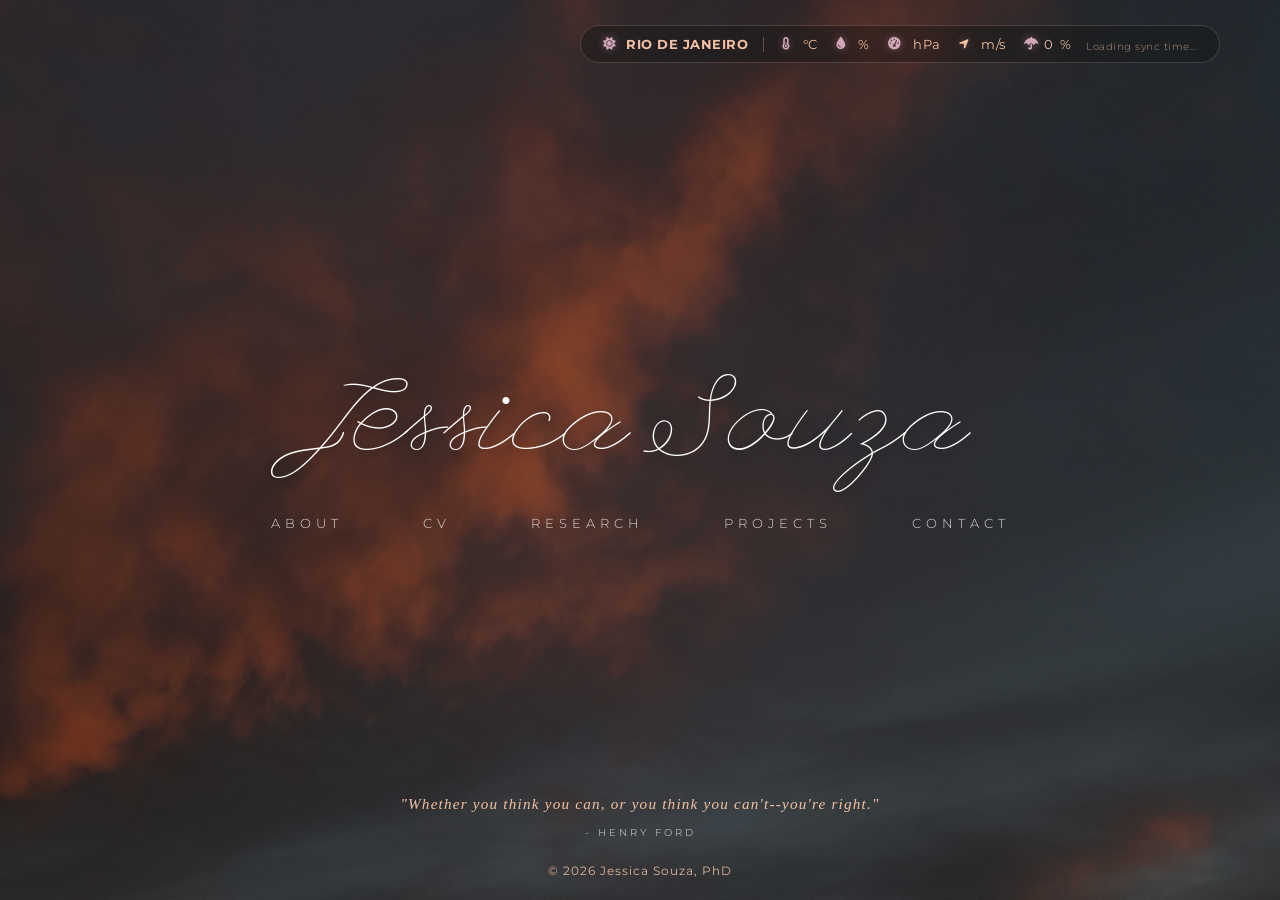
<file: index.html>
<!DOCTYPE html>
<html lang="en">
<head>
  <meta charset="UTF-8">
  <meta name="viewport" content="width=device-width, initial-scale=1.0">
  <link rel="icon" type="image/png" href="images/favicon.png">
  <title>Jessica Souza</title>
  
  <link rel="preconnect" href="https://fonts.googleapis.com">
  <link rel="preconnect" href="https://fonts.gstatic.com" crossorigin>
  <link href="https://fonts.googleapis.com/css2?family=League+Script&family=Montserrat:wght@300;400;600&display=swap" rel="stylesheet">
  <link rel="stylesheet" href="https://cdnjs.cloudflare.com/ajax/libs/font-awesome/6.0.0/css/all.min.css">
  <link rel="stylesheet" href="style.css">

</head>
<body>

<div class="weather-widget">
    <div id="weather-main">
        <i id="condition-icon" class="fa-solid fa-sun"></i>
        <span id="location">Rio de Janeiro</span>
    </div>
    

    <div class="weather-details">

    <span class="tooltip-target" data-tooltip="Temperature (2m)">
    <i class="fa-solid fa-thermometer-half"></i> 
    <span id="temp"></span><span id="temp-unit">°C</span>
</span>

    <span class="tooltip-target" data-tooltip="Relative Humidity (2m)">
        <i class="fa-solid fa-droplet"></i> <span id="humidity"></span>%
    </span>

    <span class="tooltip-target" data-tooltip="Sea Level Pressure">
        <i class="fa-solid fa-gauge-high"></i> <span id="pressure"></span> hPa
    </span>

    <span class="tooltip-target" data-tooltip="Wind Speed & Direction (10m)">
        <i id="wind-dir" class="fa-solid fa-location-arrow"></i> <span id="wind-speed"></span> m/s
    </span>

    <span id="precip-status" class="tooltip-target" data-tooltip="Probability of Precipitation">
        <i class="fa-solid fa-umbrella"></i> <span id="precip-prob">0</span>%
    </span>

</div>

<div id="update-time">Loading sync time...</div>

</div>


  <div class="background-animation"></div>

  <section class="hero-section">
    
    <div class="center-content">
      <h1>Jessica Souza</h1>
      <ul class="nav-links">
        <li><a href="about.html">About</a></li>
        <li><a href="cv.html">CV</a></li>
        <li><a href="research.html">Research</a></li>
        <li><a href="projects.html">Projects</a></li>
        <li><a href="contact.html">Contact</a></li>
      </ul>
    </div>

<div class="bottom-wrapper">
        <div class="quote-container">
            <p id="random-quote">"Loading inspiration..."</p>
            <span id="quote-author"></span>
        </div>

        <footer>
            <div class="footer-content">
                <p>&copy; 2026 Jessica Souza, PhD</p>
            </div>
        </footer>
    </div>

  </section>



<script>
    
async function initWeather() {
    let lat = -22.9068; // Default Rio
    let lon = -43.1729;

    // 1. Kick off the weather immediately with defaults
    runWeatherLogic(lat, lon);

    // 2. Then try to get real location (Fast Mode)
    if (navigator.geolocation) {
        navigator.geolocation.getCurrentPosition(
            async (position) => {
                const userLat = position.coords.latitude;
                const userLon = position.coords.longitude;
                updateLocationName(userLat, userLon);
                runWeatherLogic(userLat, userLon); // Refresh with real location
            },
            () => { /* Stay on Rio if denied */ },
            { enableHighAccuracy: false, timeout: 5000 }
        );
    }
}

async function runWeatherLogic(lat, lon) {
    // --- STEP A: Fast Country Check (with 2-second 'kill switch') ---
    const getCountry = async () => {
        const controller = new AbortController();
        const timeoutId = setTimeout(() => controller.abort(), 2000); // 2 sec limit
        try {
            const res = await fetch('https://ipapi.co/json/', { signal: controller.signal });
            const data = await res.json();
            return data.country_code === 'US';
        } catch (e) { return false; } 
    };

    const isUS = await getCountry();

    // --- STEP B: Fetch Weather ---
    try {
        const url = `https://api.open-meteo.com/v1/forecast?latitude=${lat}&longitude=${lon}&current=temperature_2m,relative_humidity_2m,weather_code,pressure_msl,wind_speed_10m,wind_direction_10m&hourly=precipitation_probability&timezone=auto`;
        const response = await fetch(url);
        const data = await response.json();

        // 1. Temperature
        const tempC = data.current.temperature_2m;
        const unit = isUS ? "°F" : "°C";
        const displayTemp = isUS ? Math.round((tempC * 9/5) + 32) : Math.round(tempC);

        // 1. Get the time from the API response
        const apiTime = new Date(data.current.time);
        const formattedTime = apiTime.toLocaleTimeString([], { hour: '2-digit', minute: '2-digit' });

        // 2. Update the UI 
        document.getElementById('update-time').innerText = `Updated: ${formattedTime}`;


        // 2. Update UI
        document.getElementById('temp').innerText = displayTemp;
        document.getElementById('temp-unit').innerText = unit;
        document.getElementById('humidity').innerText = data.current.relative_humidity_2m;
        document.getElementById('pressure').innerText = Math.round(data.current.pressure_msl);
        document.getElementById('wind-speed').innerText = data.current.wind_speed_10m;
        
        const hour = new Date().getHours();
        document.getElementById('precip-prob').innerText = data.hourly.precipitation_probability[hour] || 0;

        // 3. Rotation & Icons
        document.getElementById('wind-dir').style.transform = `rotate(${data.current.wind_direction_10m + 135}deg)`;
        updateWeatherIcon(data.current.weather_code);

    } catch (error) { console.error("Weather failed:", error); }
}


function updateWeatherIcon(code) {
    let iconClass = "fa-sun";
    if (code >= 51 && code <= 67) iconClass = "fa-cloud-showers-heavy";
    else if (code >= 71 && code <= 86) iconClass = "fa-snowflake";
    else if (code >= 1 && code <= 3) iconClass = "fa-cloud";
    else if (code >= 95) iconClass = "fa-bolt";
    document.getElementById('condition-icon').className = `fa-solid ${iconClass}`;
}

// --- Quotes & Background ---
const quotes = [
    { text: "If you love life, don't waste time, for time is what life is made up of.", author: "- Bruce Lee" },
    { text: "Do what you can, with what you have, where you are.", author: "- Theodore Roosevelt" },
    { text: "Failure is simply the opportunity to begin again, this time more intelligently.", author: "- Henry Ford" },
    { text: "Until you make the unconscious conscious, it will direct your life and you will call it fate.", author: "- Carl Jung"},
    { text: "Whether you think you can, or you think you can't--you're right.", author: "- Henry Ford"},
    { text: "The impediment to action advances action. What stands in the way becomes the way.", author: "- Marcus Aurelius"},
    { text: "You will become as small as your controlling desire; as great as you dominant aspiration.", author: "- James Allen, As a man thinketh" }
];

function displayRandomQuote() {
    const selected = quotes[Math.floor(Math.random() * quotes.length)];
    document.getElementById('random-quote').innerText = `"${selected.text}"`;
    document.getElementById('quote-author').innerText = selected.author;
}

const cloudGallery = ['images/home_pic.jpg', 'images/home_pic2.jpg', 'images/home_pic3.jpg', 'images/home_pic4.jpg', 'images/home_pic5.jpg'];

function applyRandomCloud() {
    const bgLayer = document.querySelector('.background-animation');
    const randomImg = cloudGallery[Math.floor(Math.random() * cloudGallery.length)];
    bgLayer.style.backgroundImage = `linear-gradient(rgba(0, 0, 0, 0.3), rgba(0, 0, 0, 0.3)), url('${randomImg}')`;
}


// --- Single Initialization ---
window.addEventListener('load', () => {
    initWeather();
    displayRandomQuote();
    applyRandomCloud();
});
</script>


</body>


</html>
</file>
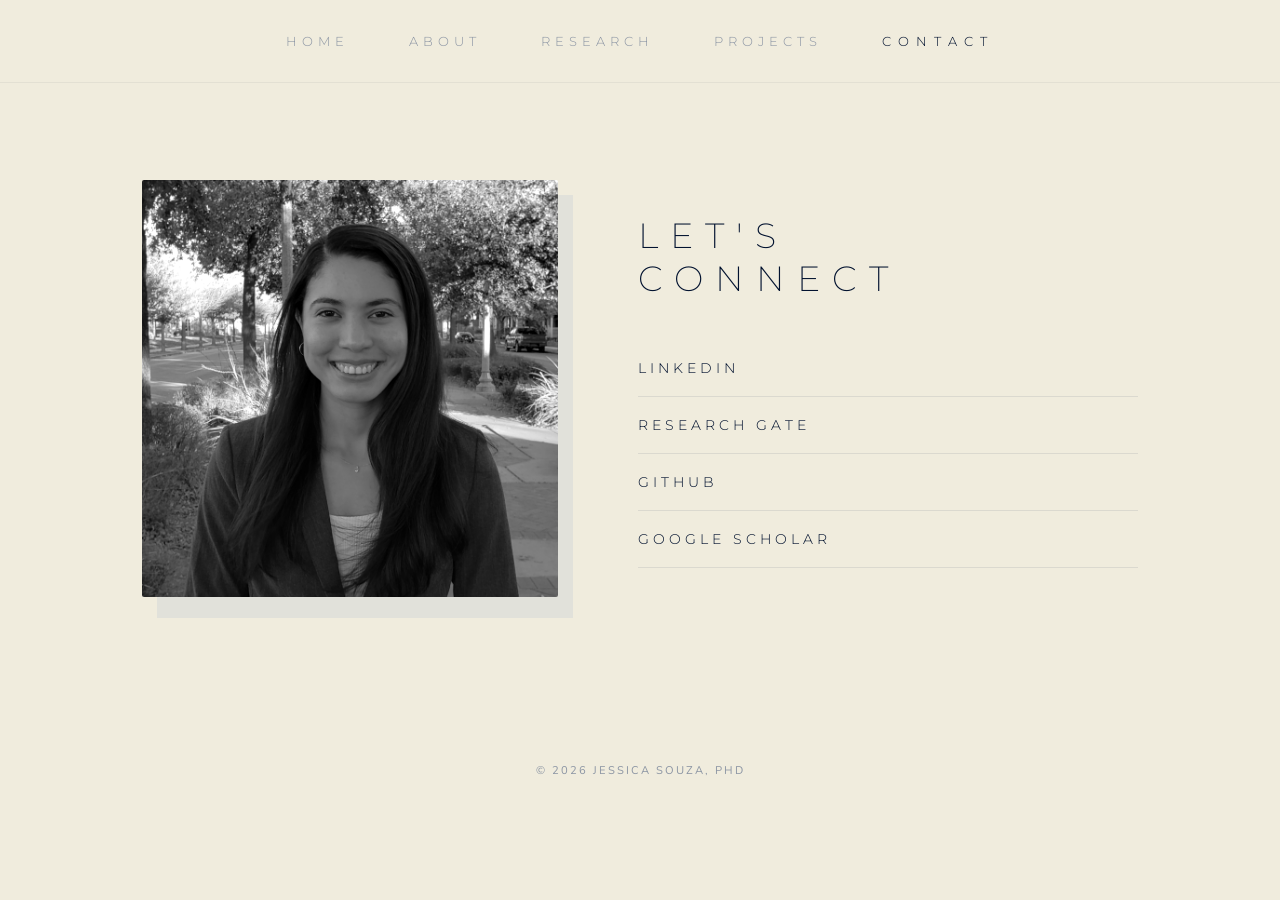
<file: contact.html>
<!DOCTYPE html>
<html lang="en">
<head>
    <meta charset="UTF-8">
    <meta name="viewport" content="width=device-width, initial-scale=1.0">
    <title>Contact | Jessica Souza</title>
    <link href="https://fonts.googleapis.com/css2?family=Montserrat:wght@200;300;400&family=Nunito:wght@300;400&family=Playfair+Display:ital,wght@1,400&display=swap" rel="stylesheet">
    <link rel="stylesheet" href="contact.css">
</head>
<body class="contact-page">

    <div class="atmospheric-glow"></div>

    <nav class="sticky-nav">
        <ul class="nav-links">
            <li><a href="index.html">Home</a></li>
            <li><a href="about.html">About</a></li>
            <li><a href="research.html">Research</a></li>
            <li><a href="projects.html">Projects</a></li>
            <li><a href="contact.html" class="active">Contact</a></li>
        </ul>
    </nav>

    <main class="contact-container">
        <div class="contact-grid">
            
            <div class="contact-photo-area">
                <div class="photo-wrapper">
                    <img src="images/profile_header.jpg" alt="Jessica Souza" class="contact-img">
                    <div class="accent-box"></div> </div>
            </div>

        <div class="contact-links-area">
            <h2 class="contact-title">Let's <br><span>Connect</span></h2>
    

                <ul class="social-list">
                    <li><a href="https://www.linkedin.com/in/jessicacssouza/" target="_blank">LinkedIn <span class="link-line"></span></a></li>
                    <li><a href="https://www.researchgate.net/profile/Jessica-Souza-36" target="_blank">Research Gate <span class="link-line"></span></a></li>
                    <li><a href="https://github.com/cssjessica" target="_blank">GitHub <span class="link-line"></span></a></li>
                    <li><a href="https://scholar.google.com/citations?user=Fhsyyk0AAAAJ&hl=en" target="_blank">Google Scholar <span class="link-line"></span></a></li>
                </ul>
            </div>
        </div>
    </main>

    <footer class="research-footer">
        <p>&copy; 2026 Jessica Souza, PhD</p>
    </footer>

    <script>
        window.addEventListener('scroll', () => {
            const nav = document.querySelector('.sticky-nav');
            if (window.scrollY > 50) {
                nav.classList.add('scrolled');
            } else {
                nav.classList.remove('scrolled');
            }
        });
    </script>
</body>
</html>
</body>
</html>
</file>
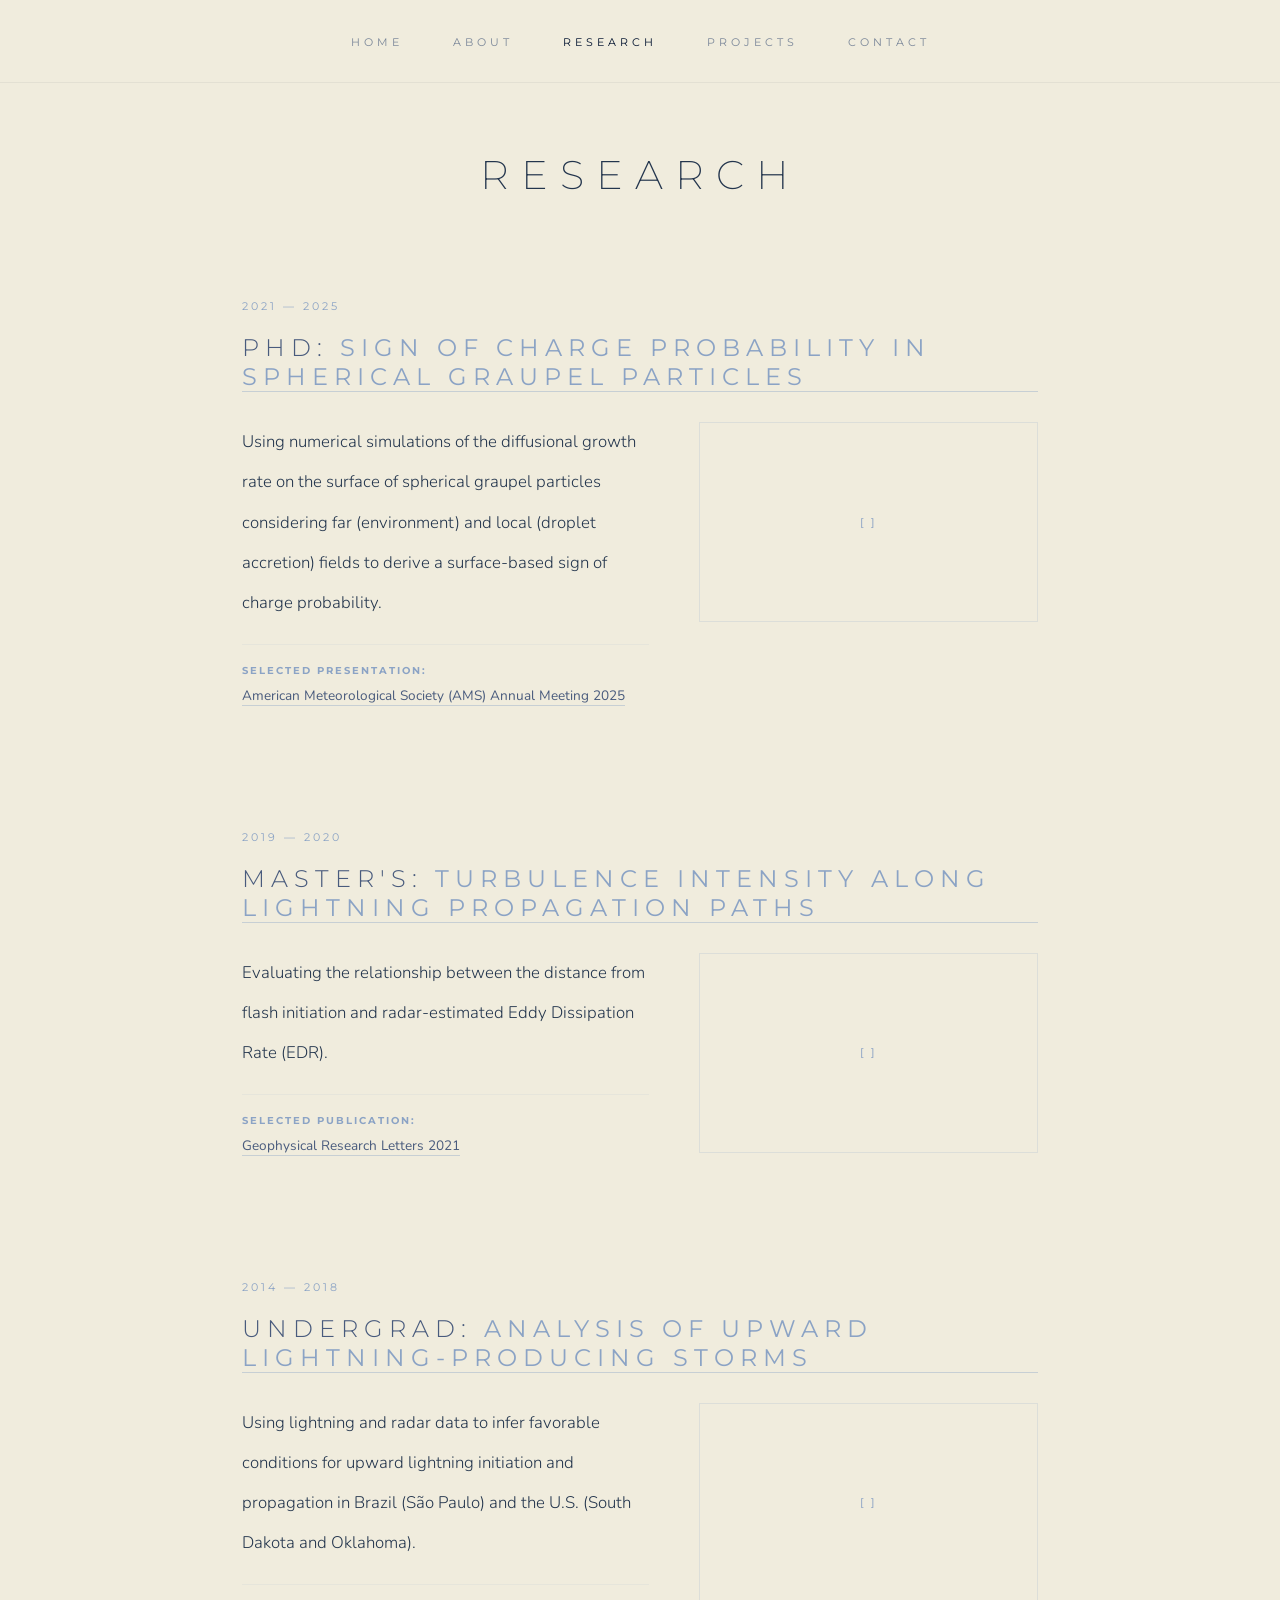
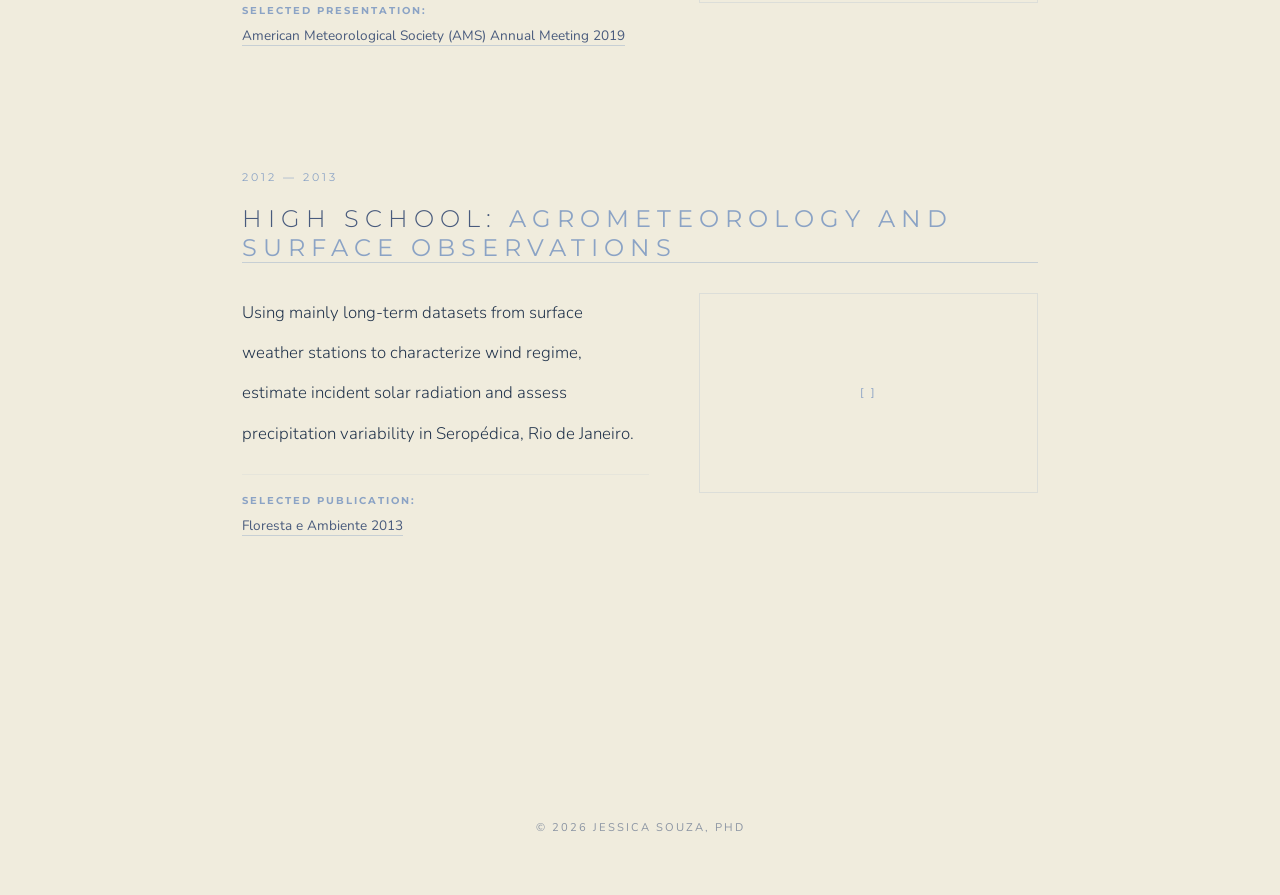
<file: research.html>
<!DOCTYPE html>
<html lang="en">
<head>
    <meta charset="UTF-8">
    <meta name="viewport" content="width=device-width, initial-scale=1.0">
    <title>Research | Jessica Souza</title>
    <link href="https://fonts.googleapis.com/css2?family=Montserrat:wght@200;300;400&family=Nunito:wght@300;400&family=Playfair+Display:ital,wght@1,400&display=swap" rel="stylesheet">
    <link rel="stylesheet" href="research.css">
</head>
<body class="research-page">

    <nav class="sticky-nav">
        <ul class="nav-links">
            <li><a href="index.html">Home</a></li>
            <li><a href="about.html">About</a></li>
            <li><a href="research.html" class="active">Research</a></li>
            <li><a href="projects.html">Projects</a></li>
            <li><a href="contact.html">Contact</a></li>
        </ul>
    </nav>

    <main class="research-container">
        
        <header class="section-intro">
            <h1 class="page-title">Research</h1>
            <p class="intro-text"></p>
        </header>

        <section class="research-block">
            <div class="block-header">
                <span class="era-tag">2021 — 2025</span>
            </div>
            <h2 class="block-title">
                <a href="doctorate.html">PhD: <span>Sign of Charge Probability in Spherical Graupel Particles</span></a></h2>
            <div class="block-grid">
                <div class="block-text">
                    <p>Using numerical simulations of the diffusional growth rate on the surface of spherical graupel particles considering far (environment) and local (droplet accretion) fields to derive a surface-based sign of charge probability.  </p>
                    <div class="presentation-list">
                        <h4>Selected Presentation:</h4>
                        <ul>
                            <li><a href="https://ams.confex.com/ams/105ANNUAL/meetingapp.cgi/Paper/450053" target="_blank" rel="noopener noreferrer">
                                American Meteorological Society (AMS) Annual Meeting 2025</a></li>
                        </ul>
                    </div>
                </div>
                <div class="block-visual">
                    <div class="data-placeholder"> [ ] </div>
                </div>
            </div>
        </section>

        <section class="research-block">
            <div class="block-header">
                <span class="era-tag">2019 — 2020</span>
            </div>
            <h2 class="block-title"><a href="master.html">Master's: <span>Turbulence Intensity Along Lightning Propagation Paths</span></a></h2>
            <div class="block-grid">
                <div class="block-text">
                    <p>Evaluating the relationship between the distance from flash initiation and radar-estimated Eddy Dissipation Rate (EDR).</p>
                    <div class="presentation-list">
                        <h4>Selected Publication:</h4>
                        <ul>
                            <li><a href="https://agupubs.onlinelibrary.wiley.com/doi/full/10.1029/2021GL095923" target="_blank" rel="noopener noreferrer">
                                Geophysical Research Letters 2021</a></li>
                        </ul>
                    </div>
                </div>
                <div class="block-visual">
                    <div class="data-placeholder"> [ ] </div>
                </div>
            </div>
        </section>

        <section class="research-block">
            <div class="block-header">
                <span class="era-tag">2014 — 2018</span>
            </div>
            <h2 class="block-title"><a href="bachelor.html">Undergrad: <span>Analysis of Upward Lightning-Producing Storms</span></a></h2>
            <div class="block-grid">
                <div class="block-text">
                    <p>Using lightning and radar data to infer favorable conditions for upward lightning initiation and propagation in Brazil (São Paulo) and the U.S. (South Dakota and Oklahoma).</p>
                    <div class="presentation-list">
                        <h4>Selected Presentation:</h4>
                        <ul>
                            <li><a href="https://ams.confex.com/ams/2019Annual/meetingapp.cgi/Paper/350112" target="_blank" rel="noopener noreferrer">
                                American Meteorological Society (AMS) Annual Meeting 2019</a></li>
                        </ul>
                    </div>
                </div>
                <div class="block-visual">
                    <div class="data-placeholder"> [ ] </div>
                </div>
            </div>
        </section>

        <section class="research-block hs-origin">
            <div class="block-header">
                <span class="era-tag">2012 — 2013</span>
            </div>
            <h2 class="block-title"><a href="highschool.html">High School: <span>Agrometeorology and Surface Observations</span></a></h2>
            <div class="block-grid">
                <div class="block-text">
                    <p>Using mainly long-term datasets from surface weather stations to characterize wind regime, estimate incident solar radiation and assess precipitation variability in Seropédica, Rio de Janeiro.</p>
                    <div class="presentation-list">
                        <h4>Selected Publication:</h4>
                        <ul>
                            <li><a href="https://www.floram.org/doi/10.4322/floram.2013.040" target="_blank" rel="noopener noreferrer">
                                Floresta e Ambiente 2013</a></li>
                        </ul>
                    </div>
                </div>
                <div class="block-visual">
                    <div class="data-placeholder"> [ ] </div>
                </div>
            </div>
        </section>

    </main>

    <footer class="research-footer">
        <p>&copy; 2026 Jessica Souza, PhD</p>
    </footer>

</body>
</html>
</file>
<file: style.css>
/* 1. GLOBAL SETTINGS */
* { 
    margin: 0; 
    padding: 0; 
    box-sizing: border-box; 
}

/* Apply to the home page only */
/* 1. Standard State (White Crystal) */
body:not(.clean-page) {
    cursor: url('images/crystal_white.svg') 16 16, auto;
}

/* 2. Hover State (Blue Crystal) */
/* This targets links, buttons, and navigation items */
body:not(.clean-page) a:hover, 
body:not(.clean-page) button:hover {
    cursor: url('images/crystal_blue.svg') 16 16, pointer !important;
}

body { 
    font-family: 'Montserrat', sans-serif; 
    color: white; 
    background-color: #2c3e50; 
    margin: 0;
    padding: 0;
    overflow: hidden; 
    height: 100vh;
    width: 100vw;
}

.hero-section {
    height: 100vh;
    width: 100vw;
    position: relative;
    overflow: hidden; 
    display: flex;
    flex-direction: column;
    justify-content: center;
    align-items: center;
}



/* 2. Fix the Bottom Wrapper so it doesn't push the boundaries */
.bottom-wrapper {
    position: absolute;
    bottom: 20px; /* Lift it slightly off the edge */
    left: 50%;
    transform: translateX(-50%); /* Perfectly center it horizontally */
    width: 90%; /* Give it some breathing room on the sides */
    display: flex;
    flex-direction: column;
    align-items: center;
    z-index: 20;
    pointer-events: none; /* Allows clicks to pass through to the background if needed */
}

.bottom-wrapper .footer-content p {
    margin: 2px 0;
    color: #F2C1A3; /* Your signature peach/copper color */
    font-family: 'Montserrat', sans-serif;
    font-size: 0.75rem; /* Keeps it small and elegant */
    letter-spacing: 1px;
    text-transform: none; /* Prevents accidental all-caps */
    opacity: 0.9;
}

/* 3. Make the elements inside clickable again */
.quote-container, footer {
    pointer-events: auto;
}

/* 4. Ensure the hero section doesn't accidentally grow */
.hero-section {
    height: 100vh;
    width: 100vw;
    position: relative;
    overflow: hidden; 
}


/* 2.2. The moving background layer */
.background-animation {
    position: absolute;
    top: 0;
    left: 0;
    width: 100%;
    height: 100%;
    z-index: -1; /* Sits behind text */
    background: linear-gradient(rgba(0, 0, 0, 0.3), rgba(0, 0, 0, 0.3)), 
                url('images/home_pic.jpg') center/cover no-repeat;
    
    /* The Animation */
    animation: slowZoom 20s infinite alternate ease-in-out;
}

@keyframes slowZoom {
    0% {
        transform: scale(1);
    }
    100% {
        transform: scale(1.1); /* Subtle 10% zoom */
    }
}

/* 2.3. Make sure text sits ON TOP of the animation */
.center-content, .quote-container {
    z-index: 2; /* Sits in front of background */
    pointer-events: none; /* Allows clicks to pass through to links */
}

.nav-links a {
    pointer-events: auto; /* Re-enables clicking for the actual links */
}

/* 3. CENTER CONTENT (NAME & NAV) */
.center-content {
    text-align: center;
    z-index: 2;
}

.center-content h1 {
    font-family: 'League Script', cursive;
    font-size: 7rem; /* Slightly larger for that script feel */
    font-weight: 400;
    margin-bottom: 5px;
    text-shadow: 2px 4px 10px rgba(0, 0, 0, 0.3);
}

.nav-links {
    list-style: none;
    display: flex;
    gap: 80px; /* Increased space between the section names */
    justify-content: center;
    margin-top: 20px; /* Slightly more space below your name */
    z-index: 2;
}

.nav-links a {
    color: white;
    text-decoration: none;
    font-family: 'Montserrat', sans-serif;
    font-weight: 300;
    font-size: 0.8rem; /* Slightly smaller for a more refined look */
    text-transform: uppercase;
    letter-spacing: 5px; /* Increased slightly to match the wide gap */
    transition: all 0.4s ease;
    opacity: 0.8;
}

.nav-links a:hover {
    opacity: 1;
    letter-spacing: 8px; /* The letters spread out even more when you hover */
    text-shadow: 0 0 15px rgba(255, 255, 255, 0.6);
}

/* 4. QUOTE (BOTTOM PLACEMENT) */
.quote-container {
    position: absolute;
    bottom: 40px;      /* Distance from the bottom edge */
    left: 50%;
    transform: translateX(-50%); /* Centers it perfectly */
    width: 80%;        /* Keeps it from hitting the screen edges */
    max-width: 1000px;
    text-align: center;
}

#random-quote {
    font-family: 'Playfair Display', serif; /* Or Lora */
    font-style: italic;
    font-size: 0.95rem; /* Smaller, elegant size */
    font-weight: 400;
    color: #F2C1A3;    /* Your Soft Peach */
    line-height: 1.2;
    letter-spacing: 1.2px;
    margin-bottom: 8px;
}

#quote-author {
    font-family: 'Montserrat', sans-serif;
    font-size: 0.65rem; /* Very small for the author */
    text-transform: uppercase;
    letter-spacing: 3px;
    color: #FFFFFF;
    opacity: 0.6;
}

/* */
/* */
/* */

/* --- Restored Original Weather Widget Style --- */
.weather-widget {
    position: absolute;
    top: 25px;
    right: 60px;
    display: flex;
    align-items: center;
    gap: 15px;
    
    background: rgba(20, 20, 20, 0.4); 
    backdrop-filter: blur(8px);
    padding: 10px 22px;
    border-radius: 50px; /* Restored pill shape */
    border: 1px solid rgba(242, 193, 163, 0.2);
    
    color: #F2C1A3;
    font-family: 'Montserrat', sans-serif;
    font-size: 0.8rem;
    letter-spacing: 0.5px;
    z-index: 1000;
}

#weather-main {
    display: flex;
    align-items: center;
    gap: 10px;
    font-weight: 700;
    text-transform: uppercase;
}

.weather-details {
    display: flex;
    align-items: center;
    gap: 18px;
    border-left: 1px solid rgba(242, 193, 163, 0.3);
    padding-left: 18px;
}

#wind-dir {
    display: inline-block;
    transition: transform 1.2s cubic-bezier(0.175, 0.885, 0.32, 1.275);
    font-size: 0.7rem;
    color: #F2C1A3 !important; 
}

.weather-widget i {
    color: #D1A7B9; 
    text-shadow: 0 0 8px rgba(209, 167, 185, 0.4); 
    font-size: 0.8rem;
    transition: color 0.5s ease;
}

/* --- Tooltip Logic (Showing BELOW the bar) --- */
.tooltip-target {
    cursor: url('images/crystal_white.svg') 16 16, auto !important;
    position: relative;
    display: inline-flex;
    align-items: center;
    gap: 6px;
    /* This ensures the hover area is tall enough to bridge the gap */
    padding-bottom: 15px; 
    margin-bottom: -15px;
}

.tooltip-target:hover {
    /* Swap to pink crystal */
    cursor: url('images/crystal_pink.svg') 16 16, auto !important;
}

.tooltip-target::after {
    content: attr(data-tooltip);
    position: absolute;
    top: 100%; /* Move it closer to the bar */
    left: 50%;
    transform: translateX(-50%) translateY(0);
    
    /* Your existing styles */
    background: rgba(20, 20, 20, 0.95);
    color: #F2C1A3;
    border: 1px solid rgba(209, 167, 185, 0.3);
    padding: 10px 14px;
    border-radius: 8px;
    font-size: 0.85rem;
    width: 210px;
    text-align: center;
    
    /* Crucial: prevents the tooltip from blocking the mouse */
    pointer-events: none; 
    
    /* Smoothness */
    opacity: 0;
    visibility: hidden;
    transition: opacity 0.2s ease-out, transform 0.2s ease-out;
}

.tooltip-target:hover::after {
    opacity: 1;
    visibility: visible;
    transform: translateX(-50%) translateY(10px); /* Smooth slide down */
}

#update-time {
    font-size: 0.6rem;
    opacity: 0.5;
    margin-top: 5px;
    text-align: right;
    font-family: 'Montserrat', sans-serif;
    letter-spacing: 0.5px;
    color: #F2C1A3;

}
</file>
<file: contact.css>
/* 1. RESET & GLOBAL BASE (Matching the About Page feel) */
.contact-page, .contact-page * {
    margin: 0;
    padding: 0;
    box-sizing: border-box;
}

.contact-page {
    background-color: #F0ECDD; /* Cream Base */
    color: #23354D; /* Consistent Navy */
    font-family: 'Nunito', sans-serif;
    min-height: 100vh;
    overflow-x: hidden;
}

/* 2. NAVIGATION BAR (The Horizon Style) */
.contact-page .sticky-nav {
    position: fixed;
    top: 0; 
    width: 100%;
    padding: 30px 0;
    background: rgba(240, 236, 221, 0.96);
    backdrop-filter: blur(15px);
    z-index: 1000;
    border-bottom: 1px solid rgba(2, 18, 47, 0.05);
    transition: all 0.4s ease;
}

.contact-page .nav-links {
    display: flex;
    justify-content: center;
    list-style: none;
    gap: 60px;
}

.contact-page .nav-links a {
    font-family: 'Montserrat', sans-serif;
    text-decoration: none;
    color: #495B7D;
    font-size: 0.8rem;
    font-weight: 300;
    letter-spacing: 5px;
    text-transform: uppercase;
    opacity: 0.6;
    transition: 0.4s;
    position: relative;
}

.contact-page .nav-links a:hover, 
.contact-page .nav-links a.active {
    color: #02122F;
    opacity: 1;
    letter-spacing: 7px;
}

/* 3. LAYOUT CONTAINER */
.contact-container {
    max-width: 1200px;
    margin: 0 auto;
    padding: 180px 8% 100px 8%;
}

.contact-grid {
    display: flex;
    justify-content: space-between;
    align-items: center;
    gap: 80px;
}

/* 4. THE PHOTO (Left Side) */
.contact-photo-area {
    flex: 1;
}

.photo-wrapper {
    position: relative;
    width: 100%;
}

.contact-img {
    width: 100%;
    filter: grayscale(100%) contrast(105%);
    border-radius: 2px;
    position: relative;
    z-index: 2;
}

.accent-box {
    position: absolute;
    bottom: -15px;
    right: -15px;
    width: 100%;
    height: 100%;
    background-color: #8BA3C5; /* Your Light Blue */
    z-index: 1;
    opacity: 0.15;
}

/* 5. THE CONTENT (Right Side) */
.contact-links-area {
    flex: 1.2;
}

.contact-title {
    font-family: 'Montserrat', sans-serif;
    font-weight: 200;
    font-size: 2.2rem;
    letter-spacing: 12px;
    text-transform: uppercase;
    margin-bottom: 40px;
    color: #02122F;
}

/* Mirroring the About Page Bio Style Exactly */
.contact-intro {
    font-family: 'Nunito', sans-serif;
    font-weight: 300;
    font-size: 1.15rem;      
    line-height: 2.5;        /* The Poetic Spacing */
    letter-spacing: 0.5px;
    color: #23354D;          /* Consistent Navy */
    margin-bottom: 50px;
    max-width: 550px;        
}

/* The Exact About Page Highlight Style */
.contact-intro em {
    font-family: 'Nunito', sans-serif; /* Back to the clean font */
    font-style: italic;               /* Standard Italic */
    font-weight: 300;                 /* Same weight as surrounding text */
    color: #23354D;                   /* Same color as surrounding text */
    letter-spacing: normal;
}

/* 6. SOCIAL LINKS (Clean & Refined) */
.social-list {
    list-style: none;
    margin-top: 40px;
}

.social-list li {
    border-bottom: 1px solid rgba(35, 53, 77, 0.1);
}

.social-list a {
    display: flex;
    justify-content: space-between;
    padding: 20px 0;
    text-decoration: none;
    color: #02122F;
    font-family: 'Montserrat', sans-serif;
    font-size: 0.85rem;
    font-weight: 300;
    letter-spacing: 4px;
    text-transform: uppercase;
    transition: 0.4s ease;
}

.social-list a:hover {
    color: #8BA3C5;
    padding-left: 10px;
}

/* 7. SCROLL STATE (The "Life" in the Nav) */
.contact-page .sticky-nav.scrolled {
    padding: 15px 0;
    background: rgba(240, 236, 221, 0.99);
}

/* MOBILE RESPONSIVENESS */
@media (max-width: 900px) {
    .contact-grid { flex-direction: column; text-align: center; }
    .contact-intro { margin-left: auto; margin-right: auto; }
}


.research-footer { text-align: center; padding: 60px 0; font-size: 0.7rem; color: #495B7D; letter-spacing: 2px; opacity: 0.6; text-transform: uppercase; }
</file>
<file: research.css>
/* GLOBAL SETTINGS */
.research-page, .research-page * { margin: 0; padding: 0; box-sizing: border-box; }
.research-page { background: #F0ECDD; color: #23354D; font-family: 'Nunito', sans-serif; }

/* NAV */
.sticky-nav { position: fixed; top: 0; width: 100%; padding: 30px 0; background: rgba(240, 236, 221, 0.95); backdrop-filter: blur(10px); z-index: 1000; border-bottom: 1px solid rgba(2, 18, 47, 0.05); }
.nav-links { display: flex; justify-content: center; list-style: none; gap: 50px; }
.nav-links a { font-family: 'Montserrat', sans-serif; text-decoration: none; color: #495B7D; font-size: 0.7rem; letter-spacing: 4px; text-transform: uppercase; opacity: 0.7; }
.nav-links a.active { opacity: 1; color: #02122F; font-weight: 400; }

/* LAYOUT */
.research-container { max-width: 1000px; margin: 0 auto; padding: 150px 8% 100px; }
.section-intro { margin-bottom: 100px; text-align: center; }
.page-title { font-family: 'Montserrat', sans-serif; font-size: 2.5rem; letter-spacing: 12px; font-weight: 200; text-transform: uppercase; margin-bottom: 20px; }
.page-title span { color: #8BA3C5; font-weight: 400; }
.intro-text { font-size: 1.1rem; line-height: 2.2; font-weight: 300; color: #495B7D; max-width: 600px; margin: 0 auto; }

/* BLOCKS */
.research-block { margin-bottom: 120px; position: relative; }
.block-header { display: flex; justify-content: space-between; align-items: center; margin-bottom: 20px; }
.era-tag { font-family: 'Montserrat', sans-serif; font-size: 0.7rem; letter-spacing: 3px; color: #8BA3C5; }

.block-title { font-family: 'Montserrat', sans-serif; font-size: 1.5rem; letter-spacing: 6px; text-transform: uppercase; margin-bottom: 30px; font-weight: 300; }
.block-title span { font-weight: 400; color: #8BA3C5; }

.block-grid { display: grid; grid-template-columns: 1.2fr 1fr; gap: 50px; align-items: start; }
.block-text p { font-size: 1.05rem; line-height: 2.4; font-weight: 300; margin-bottom: 20px; }
.block-text em { font-family: 'Playfair Display', serif; font-style: italic; }

/* VISUALS */
.data-placeholder { height: 200px; border: 1px solid rgba(139, 163, 197, 0.2); display: flex; align-items: center; justify-content: center; font-size: 0.7rem; letter-spacing: 2px; color: #8BA3C5; text-transform: uppercase; }

/* CONFERENCES */
.presentation-list { margin-top: 20px; border-top: 1px solid rgba(139, 163, 197, 0.1); padding-top: 20px; }
.presentation-list h4 { font-family: 'Montserrat', sans-serif; font-size: 0.6rem; letter-spacing: 2px; color: #8BA3C5; margin-bottom: 10px; text-transform: uppercase; }
.presentation-list ul { list-style: none; }
.presentation-list li { font-size: 0.85rem; color: #495B7D; margin-bottom: 5px; }

/* RESEARCH PAGE LINK STYLING */
/* This targets all links inside the research-container specifically */
.research-container a {
    color: #495B7D !important; /* Forces the muted blue from your theme */
    text-decoration: none !important; /* Removes the default underline */
    border-bottom: 1px solid rgba(139, 163, 197, 0.4); /* Adds a thin, custom underline */
    transition: all 0.3s ease;
}

.research-container a:hover {
    color: #02122F !important; /* Darkens to your primary navy on hover */
    border-bottom: 1px solid #02122F;
    opacity: 1;
}

/* Visited state to prevent the purple browser default */
.research-container a:visited {
    color: #495B7D;
}


/* FOOTER */
.research-footer { text-align: center; padding: 60px 0; font-size: 0.7rem; color: #495B7D; letter-spacing: 2px; opacity: 0.6; text-transform: uppercase; }

/* Styling the clickable Block Titles */
.block-title a {
    text-decoration: none;
    color: inherit; /* Keeps the #23354D dark navy you already have */
    transition: opacity 0.3s ease;
    display: inline-block;
}

.block-title a:hover {
    opacity: 0.7; /* Subtle fade effect on hover */
    cursor: pointer;
}

/* Optional: Add a small arrow or indicator after the title on hover */
.block-title a:hover::after {
    content: ' →';
    color: #8BA3C5; /* Using your signature light steel blue */
    font-weight: 200;
}

/* Ensure the span inside the link stays styled correctly */
.block-title a span {
    color: #8BA3C5;
}
</file>
